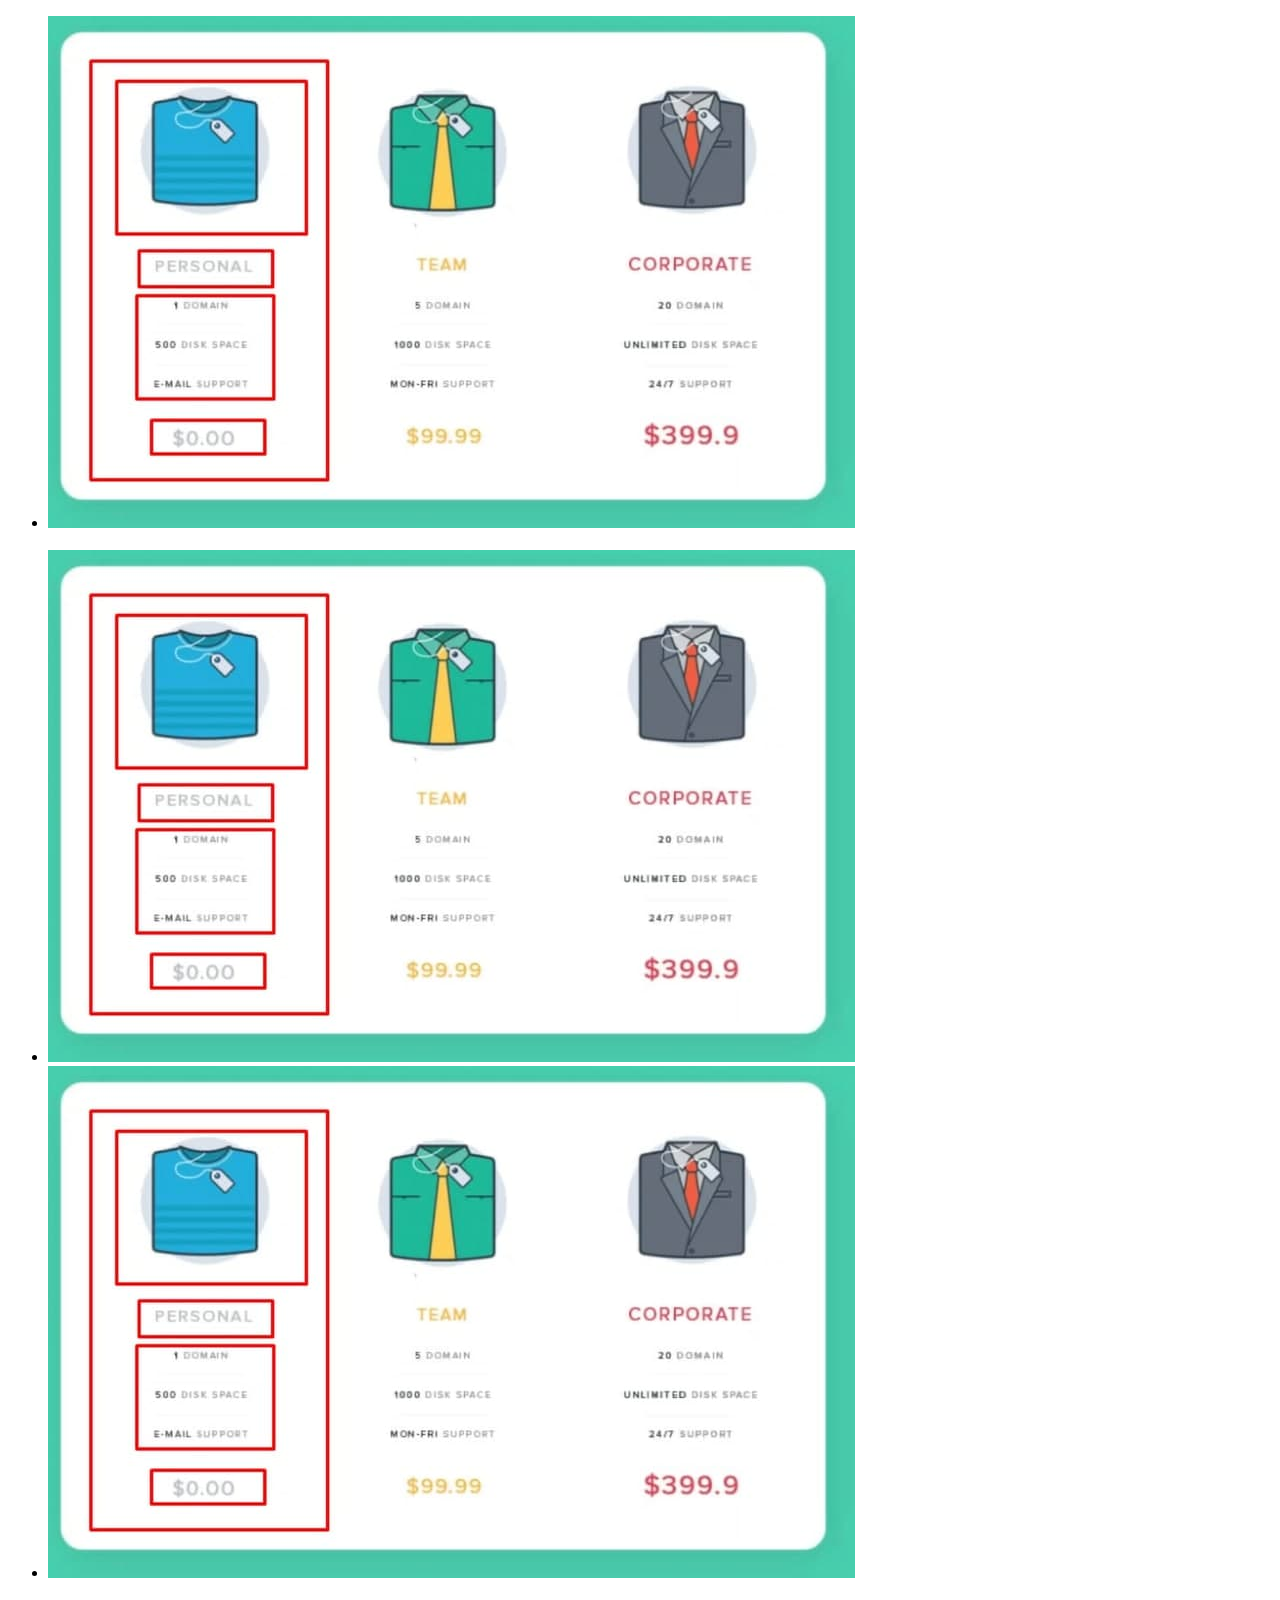
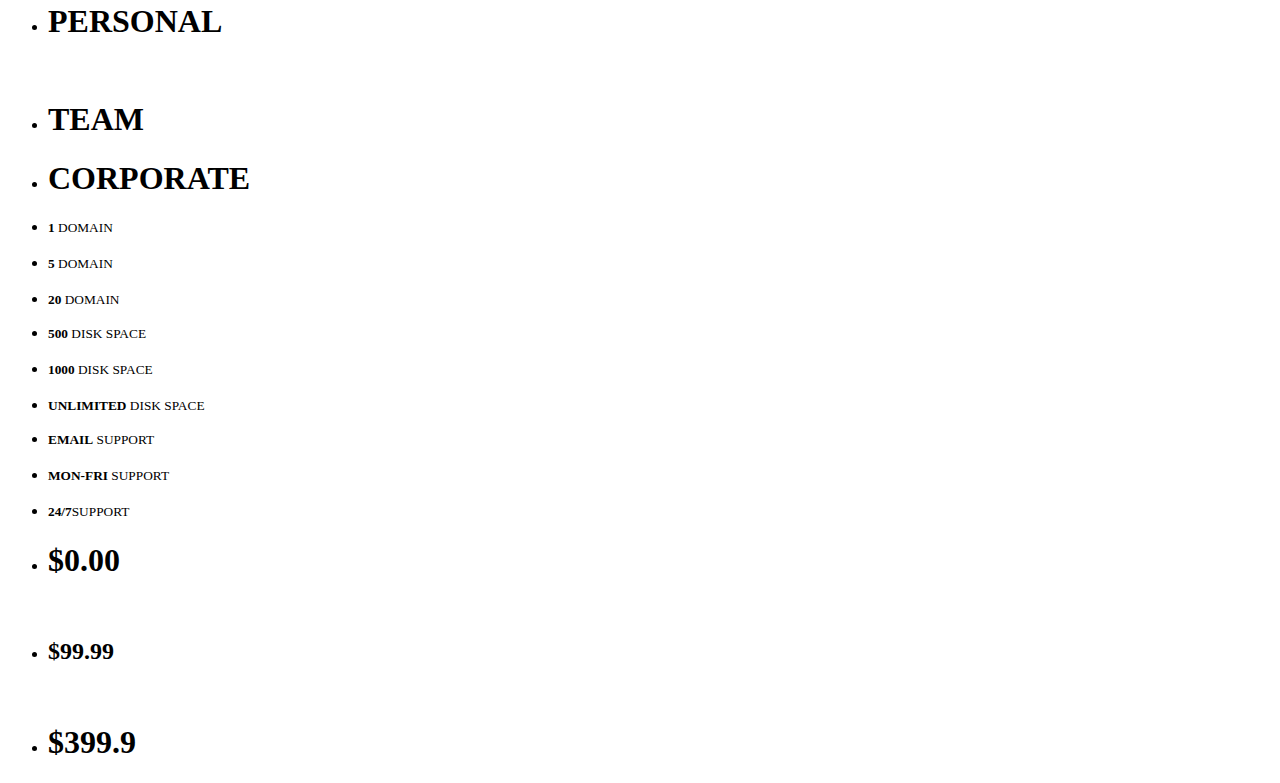
<file: r.html>
<!DOCTYPE html>
<html lang="en">
<head>
    <meta charset="UTF-8">
    <meta http-equiv="X-UA-Compatible" content="IE=edge">
    <meta name="viewport" content="width=device-width, initial-scale=1.0">
    <title>Document</title>
</head>
<body>
    <div class="rubashka">
        <ul >
            <li ><img src="./photo_2022-02-04_20-56-15.jpg" alt="rubashka"></li>
            &nbsp; &nbsp; &nbsp;  <li ><img src="./photo_2022-02-04_20-56-15.jpg" alt="rubashka"></li>
            <li ><img src="./photo_2022-02-04_20-56-15.jpg" alt="rubashka"></li>
    </ul> 

        <ul >
            <li class="q"><h1>PERSONAL</h1>  </li>       
        &nbsp; &nbsp; &nbsp;   <li class="w" id="w"> <h1>TEAM</h1></li>
            <li class="e" id="e"><h1>CORPORATE</h1></li>     
    </ul>
    <ul >
        <li><small><b>1</b> DOMAIN</small> </li> 
        &nbsp; &nbsp; &nbsp;  &nbsp; &nbsp; &nbsp;  &nbsp; &nbsp; &nbsp;  &nbsp; &nbsp; &nbsp;  &nbsp; &nbsp; &nbsp;  &nbsp; &nbsp; &nbsp;  &nbsp;  <li class="w" ><small><b>5</b>  DOMAIN</small></li> 
        &nbsp; &nbsp; &nbsp;  &nbsp; &nbsp; &nbsp;  &nbsp; &nbsp; &nbsp;<li class="e"><small><b>20</b> DOMAIN</small></li> 
    </ul>
    <ul>
        <li ><small><b>500</b>  DISK SPACE</small> </li>
        &nbsp; &nbsp; &nbsp;  &nbsp; &nbsp; &nbsp;  &nbsp; &nbsp; &nbsp;  &nbsp; &nbsp; &nbsp; <li class="w"><small><b>1000</b>  DISK SPACE</small></li> 
        &nbsp; &nbsp; &nbsp; &nbsp; &nbsp; &nbsp; <li class="e"><small><b>UNLIMITED</b> DISK SPACE</small></li> 
    </ul>
    <ul>
        <li ><small><b>EMAIL</b>  SUPPORT</small> </li> 
        &nbsp; &nbsp; &nbsp;  &nbsp; &nbsp; &nbsp;  &nbsp; &nbsp; &nbsp;<li class="w"><small><b>MON-FRI</b>  SUPPORT</small></li>
        &nbsp; &nbsp; &nbsp;  &nbsp; &nbsp; &nbsp; <li class="e"><small><b>24/7</b>SUPPORT</small></li>
    </ul>
    <ul>
        <li class="q"><h1>$0.00</h1></li>
        &nbsp; &nbsp; &nbsp; &nbsp; &nbsp; &nbsp; &nbsp; &nbsp; &nbsp; &nbsp; &nbsp; &nbsp; &nbsp; &nbsp; &nbsp;<li class="w"><h2>$99.99</h2></li>
        &nbsp; &nbsp; &nbsp; &nbsp; &nbsp; &nbsp; &nbsp; &nbsp; &nbsp; &nbsp; &nbsp; &nbsp;&nbsp; &nbsp; &nbsp; <li class="e"><h1>$399.9</h1></li>
    </ul>
    </div>
</body>
</html>
</file>
